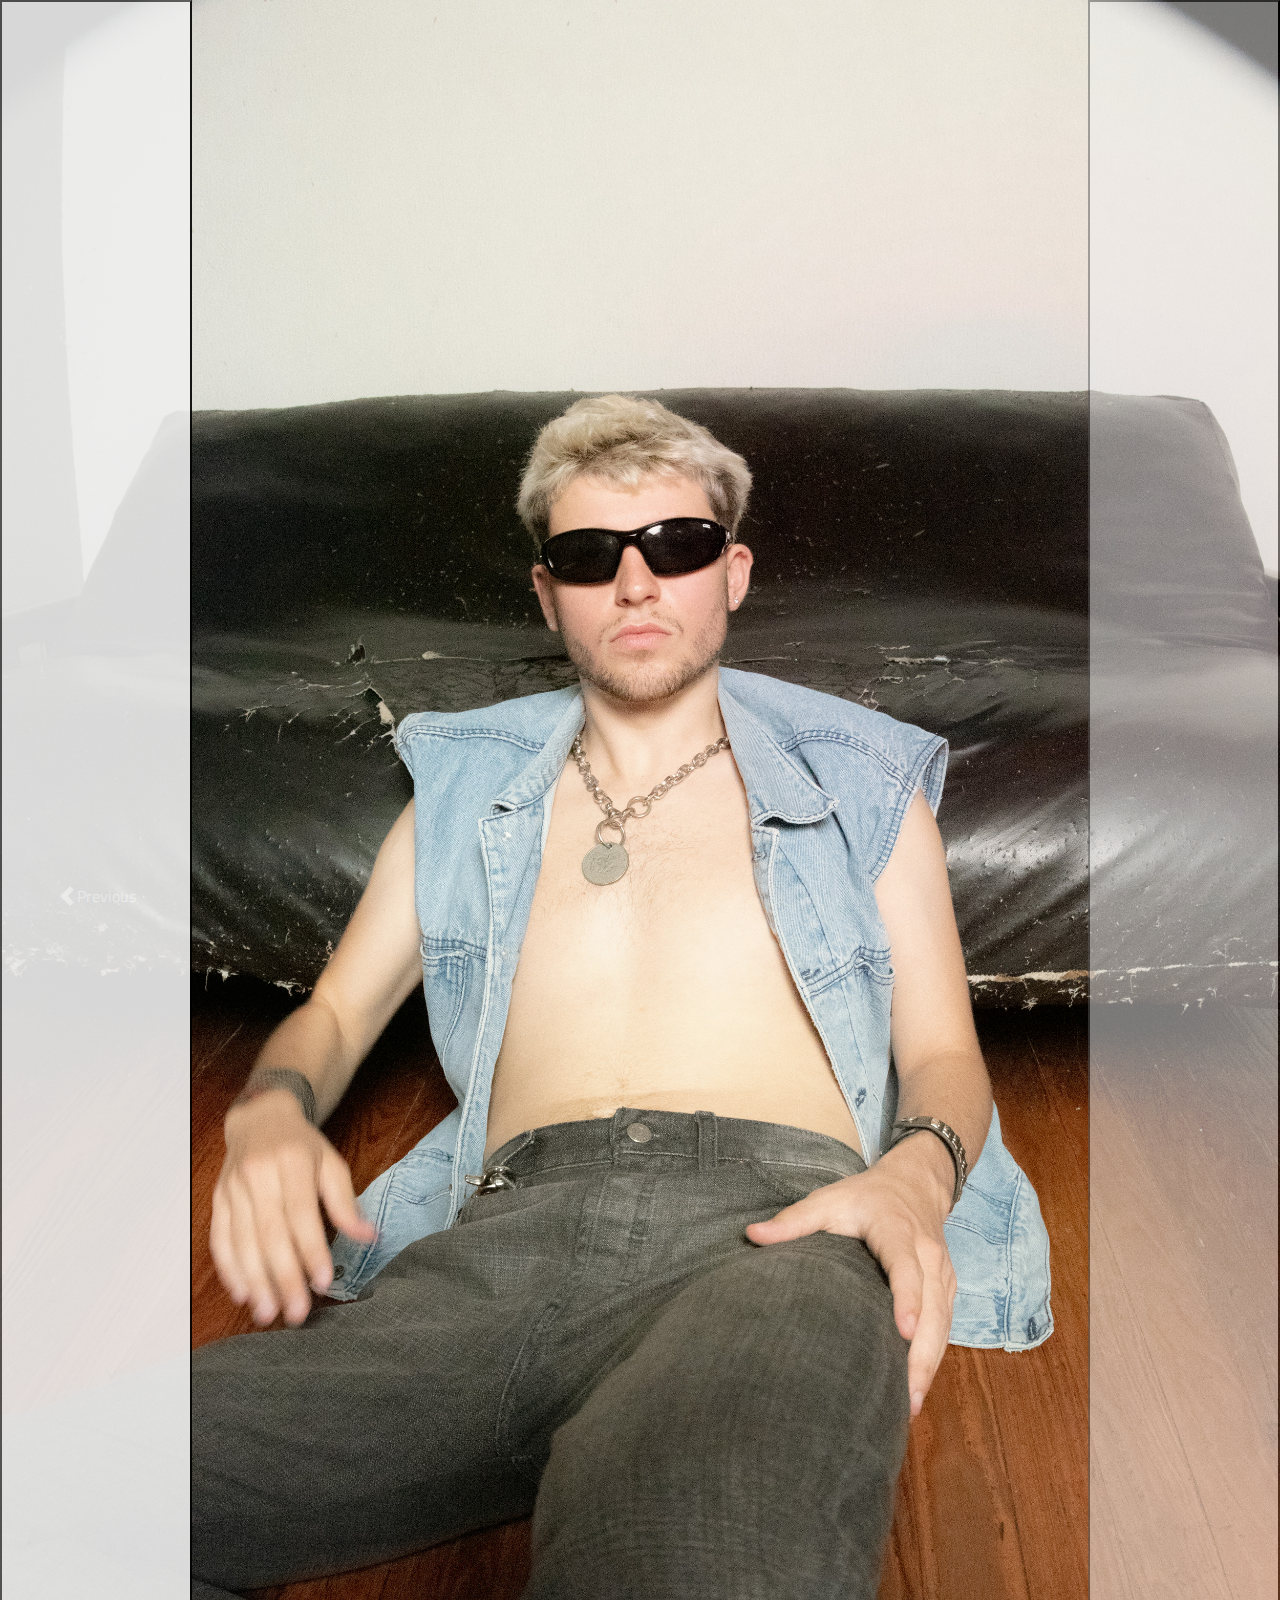
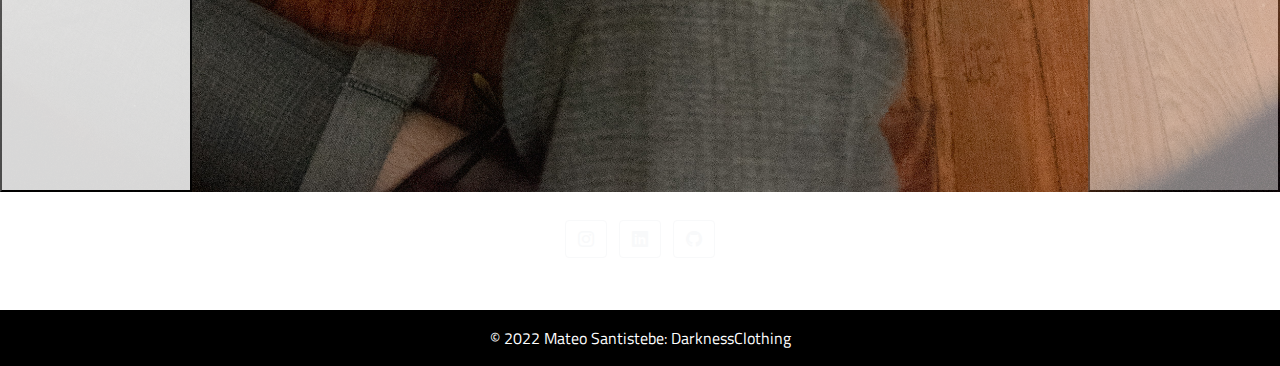
<file: index.html>
<!DOCTYPE html>
<html lang="en">

<head>
    <meta charset="UTF-8">
    <meta http-equiv="X-UA-Compatible" content="IE=edge">
    <meta name="viewport" content="width=device-width, initial-scale=1.0">
    <meta name="description"
        content="Encontrá Ropa Urbana y Accesorios. Garantía. Cuotas sin Interés. Ofertas Exclusivas">
    <meta name="keywords" content="Ropa Urbana Dark Estilo ">
    <title>Darkness</title>
    <link rel="shortcut icon" href="./img/favicon.png">
    <!-- Linkeo Fuente -->
    <link rel="preconnect" href="https://fonts.googleapis.com">
    <link rel="preconnect" href="https://fonts.gstatic.com" crossorigin>
    <link href="https://fonts.googleapis.com/css2?family=Titillium+Web:wght@600&display=swap" rel="stylesheet">
    <!--Linkeo Bootstrap-->
    <link rel="stylesheet" href="https://cdn.jsdelivr.net/npm/bootstrap@4.0.0/dist/css/bootstrap.min.css"
        integrity="sha384-Gn5384xqQ1aoWXA+058RXPxPg6fy4IWvTNh0E263XmFcJlSAwiGgFAW/dAiS6JXm" crossorigin="anonymous">
    <!--Linkeo CSS-->
    <link rel="stylesheet" href="./sass/main.css">
    <!--Linkeo de libreria aos-->
    <link href="https://unpkg.com/aos@2.3.1/dist/aos.css" rel="stylesheet">
</head>

<body>

    <div id="container">


        <header>
            <nav class="navbar navbar-expand-lg navbar-dark bg-propio">
                <div class="container-fluid">

                    <a class="navbar-brand" href="index.html"><img src="./img/Darkness2.png" alt="logo"></a>

                    <button class="navbar-toggler" type="button" data-bs-toggle="collapse"
                        data-bs-target="#navbarSupportedContent" aria-controls="navbarSupportedContent"
                        aria-expanded="false" aria-label="Toggle navigation">
                        <span class="navbar-toggler-icon"></span>
                    </button>

                    <div class="collapse navbar-collapse" id="navbarSupportedContent">
                        <ul class="navbar-nav ml-auto">

                            <li class="nav-item">
                                <a class="nav-link active" aria-current="page" href="./secciones/tienda.html">TIENDA</a>
                            </li>

                            <li class="nav-item">
                                <a class="nav-link active" aria-current="page"
                                    href="./secciones/contacto.html">CONTACTO</a>
                            </li>

                            <li class="nav-item">
                                <a class="nav-link active" aria-current="page" href="./secciones/faqs.html">FAQS</a>
                            </li>

                            <li class="nav-item">
                                <a class="nav-link active" aria-current="page" href="./secciones/talles.html">TALLES</a>
                            </li>

                        </ul>
                    </div>
                </div>
            </nav>
        </header>


        <main>


            <div id="carouselExampleFade" class="carousel slide carousel-fade" data-bs-ride="carousel">
                <div class="carousel-inner">
                    <div class="carousel-item active">
                        <img src="./img/slide1.jpg" class="d-block w-100" alt="...">
                    </div>
                    <div class="carousel-item">
                        <img src="./img/slide2.jpg" class="d-block w-100" alt="...">
                    </div>
                    <div class="carousel-item">
                        <img src="./img/slide3.jpg" class="d-block w-100" alt="...">
                    </div>
                    <div class="carousel-item">
                        <img src="./img/slide4.jpg" class="d-block w-100" alt="...">
                    </div>
                </div>
                <button class="carousel-control-prev" type="button" data-bs-target="#carouselExampleFade"
                    data-bs-slide="prev">
                    <span class="carousel-control-prev-icon" aria-hidden="true"></span>
                    <span class="visually-hidden">Previous</span>
                </button>
                <button class="carousel-control-next" type="button" data-bs-target="#carouselExampleFade"
                    data-bs-slide="next">
                    <span class="carousel-control-next-icon" aria-hidden="true"></span>
                    <span class="visually-hidden">Next</span>
                </button>
            </div>

        </main>



        <footer class="bg-black text-center text-white">

            <div class="container p-4 pb-0">
                <section class="mb-4">

                    <a class="btn btn-outline-light btn-floating m-1" href="https://www.instagram.com/mateo_santistebe/"
                        role="button"><i class="bi bi-instagram"></i></a>

                    <a class="btn btn-outline-light btn-floating m-1"
                        href="https://www.linkedin.com/in/mateo-santistebe-41bb79228/" role="button"><i
                            class="bi bi-linkedin"></i></a>

                    <a class="btn btn-outline-light btn-floating m-1" href="https://github.com/MateoSantistebe"
                        role="button"><i class="bi bi-github"></i></a>

                </section>

            </div>

            <div class="text-center p-3" style="background-color: black;">
                © 2022 Mateo Santistebe: DarknessClothing
            </div>


        </footer>


    </div>

    <!--pego el script-->
    <script src="https://unpkg.com/aos@2.3.1/dist/aos.js"></script>
    <!--inicializar el aos-->
    <script>
        AOS.init();
    </script>
    <!--Linkeo JS Bootstrap-->
    <link href="https://cdn.jsdelivr.net/npm/bootstrap@5.1.3/dist/css/bootstrap.min.css" rel="stylesheet"
        integrity="sha384-1BmE4kWBq78iYhFldvKuhfTAU6auU8tT94WrHftjDbrCEXSU1oBoqyl2QvZ6jIW3" crossorigin="anonymous">
    <script src="https://cdn.jsdelivr.net/npm/bootstrap@5.1.3/dist/js/bootstrap.bundle.min.js"
        integrity="sha384-ka7Sk0Gln4gmtz2MlQnikT1wXgYsOg+OMhuP+IlRH9sENBO0LRn5q+8nbTov4+1p" crossorigin="anonymous">
    </script>
</body>

</html>
</file>
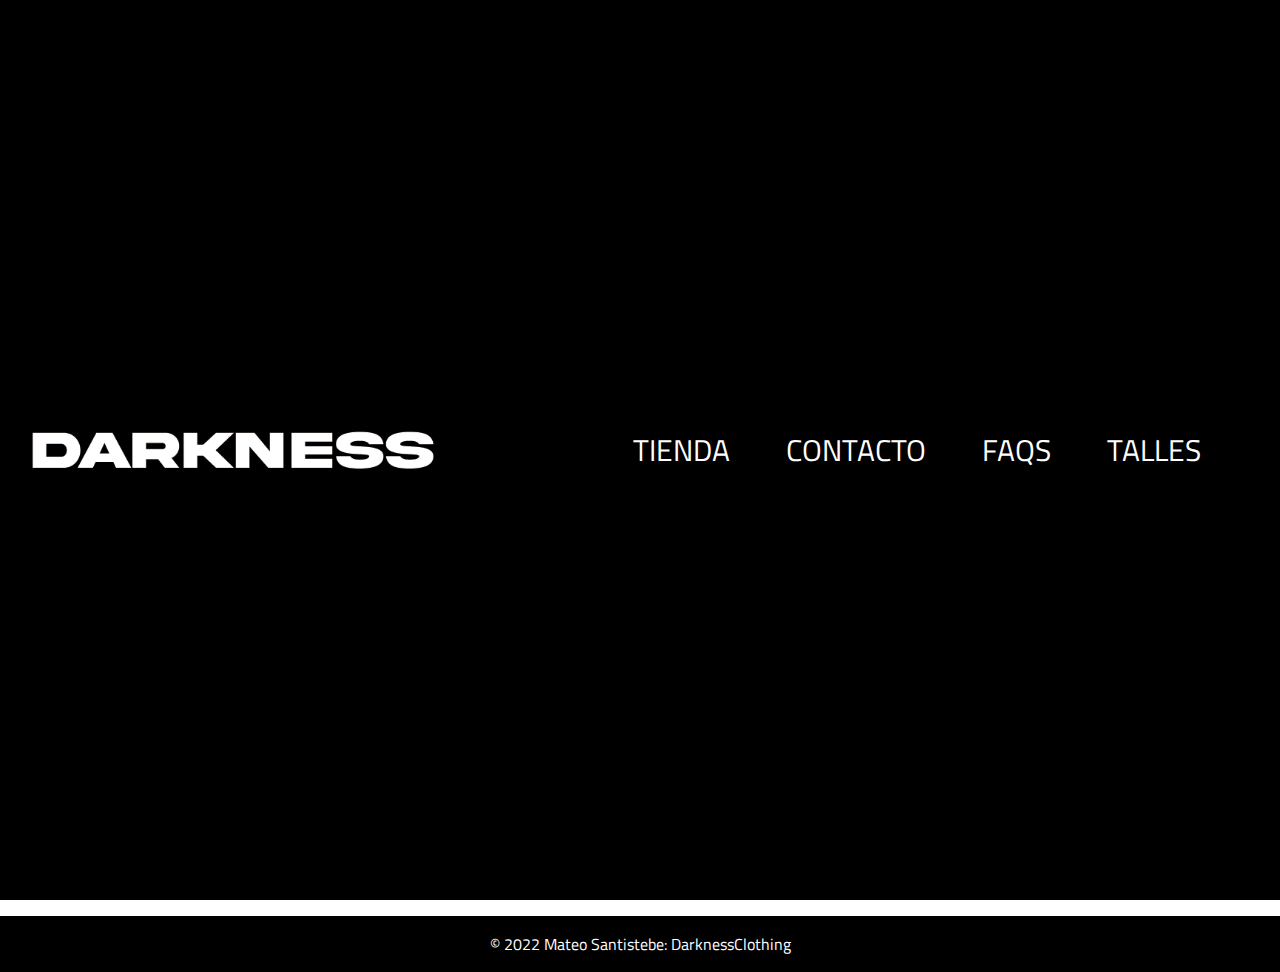
<file: secciones/contacto.html>
<!DOCTYPE html>
<html lang="en">

<head>
    <meta charset="UTF-8">
    <meta http-equiv="X-UA-Compatible" content="IE=edge">
    <meta name="viewport" content="width=device-width, initial-scale=1.0">
    <meta name="description"
        content="Encontrá Ropa Urbana y Accesorios. Garantía. Cuotas sin Interés. Ofertas Exclusivas">
    <meta name="keywords" content="Ropa Urbana Dark Estilo ">
    <title>Contacto</title>
    <link rel="shortcut icon" href="../img/favicon.png">
    <!-- Linkeo Fuente -->
    <link rel="preconnect" href="https://fonts.googleapis.com">
    <link rel="preconnect" href="https://fonts.gstatic.com" crossorigin>
    <link href="https://fonts.googleapis.com/css2?family=Titillium+Web:wght@600&display=swap" rel="stylesheet">
    <!--Linkeo Bootstrap-->
    <link rel="stylesheet" href="https://cdn.jsdelivr.net/npm/bootstrap@4.0.0/dist/css/bootstrap.min.css"
        integrity="sha384-Gn5384xqQ1aoWXA+058RXPxPg6fy4IWvTNh0E263XmFcJlSAwiGgFAW/dAiS6JXm" crossorigin="anonymous">
    <!--Linkeo CSS-->
    <link rel="stylesheet" href="../sass/main.css">
    <!--Linkeo de libreria aos-->
    <link href="https://unpkg.com/aos@2.3.1/dist/aos.css" rel="stylesheet">
</head>

<body>

    <div id="container">


        <header>
            <nav class="navbar navbar-expand-lg navbar-dark bg-propio">
                <div class="container-fluid">

                    <a class="navbar-brand" href="../index.html"><img src="../img/Darkness2.png" alt="logo"></a>

                    <button class="navbar-toggler" type="button" data-bs-toggle="collapse"
                        data-bs-target="#navbarSupportedContent" aria-controls="navbarSupportedContent"
                        aria-expanded="false" aria-label="Toggle navigation">
                        <span class="navbar-toggler-icon"></span>
                    </button>

                    <div class="collapse navbar-collapse" id="navbarSupportedContent">
                        <ul class="navbar-nav ml-auto">

                            <li class="nav-item">
                                <a class="nav-link active" aria-current="page" href="tienda.html">TIENDA</a>
                            </li>

                            <li class="nav-item">
                                <a class="nav-link active" aria-current="page" href="contacto.html">CONTACTO</a>
                            </li>

                            <li class="nav-item">
                                <a class="nav-link active" aria-current="page" href="faqs.html">FAQS</a>
                            </li>

                            <li class="nav-item">
                                <a class="nav-link active" aria-current="page" href="talles.html">TALLES</a>
                            </li>

                        </ul>
                    </div>
                </div>
            </nav>
        </header>

        <main>
            <h1 class="contacto">CONTACTO</h1>
            <form class="formularioContacto">
                <input class="casilla" type="text" name="Nombre" placeholder="Nombre">
                <input class="casilla" type="text" name="Correo" placeholder="Correo">
                <input class="casilla" type="text" name="Telefono" placeholder="Telefono">
                <textarea class="casillaTexto" name="" name="Mensaje" placeholder="Escriba squi su mensaje"></textarea>
                <input class="casillaBoton" type="submit" value="Enviar">
            </form>

        </main>


        <footer class="bg-black text-center text-white">

            <div class="container p-4 pb-0">
                <section class="mb-4">

                    <a class="btn btn-outline-light btn-floating m-1" href="https://www.instagram.com/mateo_santistebe/"
                        role="button"><i class="bi bi-instagram"></i></a>

                    <a class="btn btn-outline-light btn-floating m-1"
                        href="https://www.linkedin.com/in/mateo-santistebe-41bb79228/" role="button"><i
                            class="bi bi-linkedin"></i></a>

                    <a class="btn btn-outline-light btn-floating m-1" href="https://github.com/MateoSantistebe"
                        role="button"><i class="bi bi-github"></i></a>
                </section>
            </div>

            <div class="text-center p-3" style="background-color: black;">
                © 2022 Mateo Santistebe: DarknessClothing
            </div>

        </footer>

    </div>
    <!--pego el script-->
    <script src="https://unpkg.com/aos@2.3.1/dist/aos.js"></script>
    <!--inicializar el aos-->
    <script>
        AOS.init();
    </script>
    <!--Linkeo JS Bootstrap-->
    <link href="https://cdn.jsdelivr.net/npm/bootstrap@5.1.3/dist/css/bootstrap.min.css" rel="stylesheet"
        integrity="sha384-1BmE4kWBq78iYhFldvKuhfTAU6auU8tT94WrHftjDbrCEXSU1oBoqyl2QvZ6jIW3" crossorigin="anonymous">
    <script src="https://cdn.jsdelivr.net/npm/bootstrap@5.1.3/dist/js/bootstrap.bundle.min.js"
        integrity="sha384-ka7Sk0Gln4gmtz2MlQnikT1wXgYsOg+OMhuP+IlRH9sENBO0LRn5q+8nbTov4+1p" crossorigin="anonymous">
    </script>
</body>

</html>
</file>
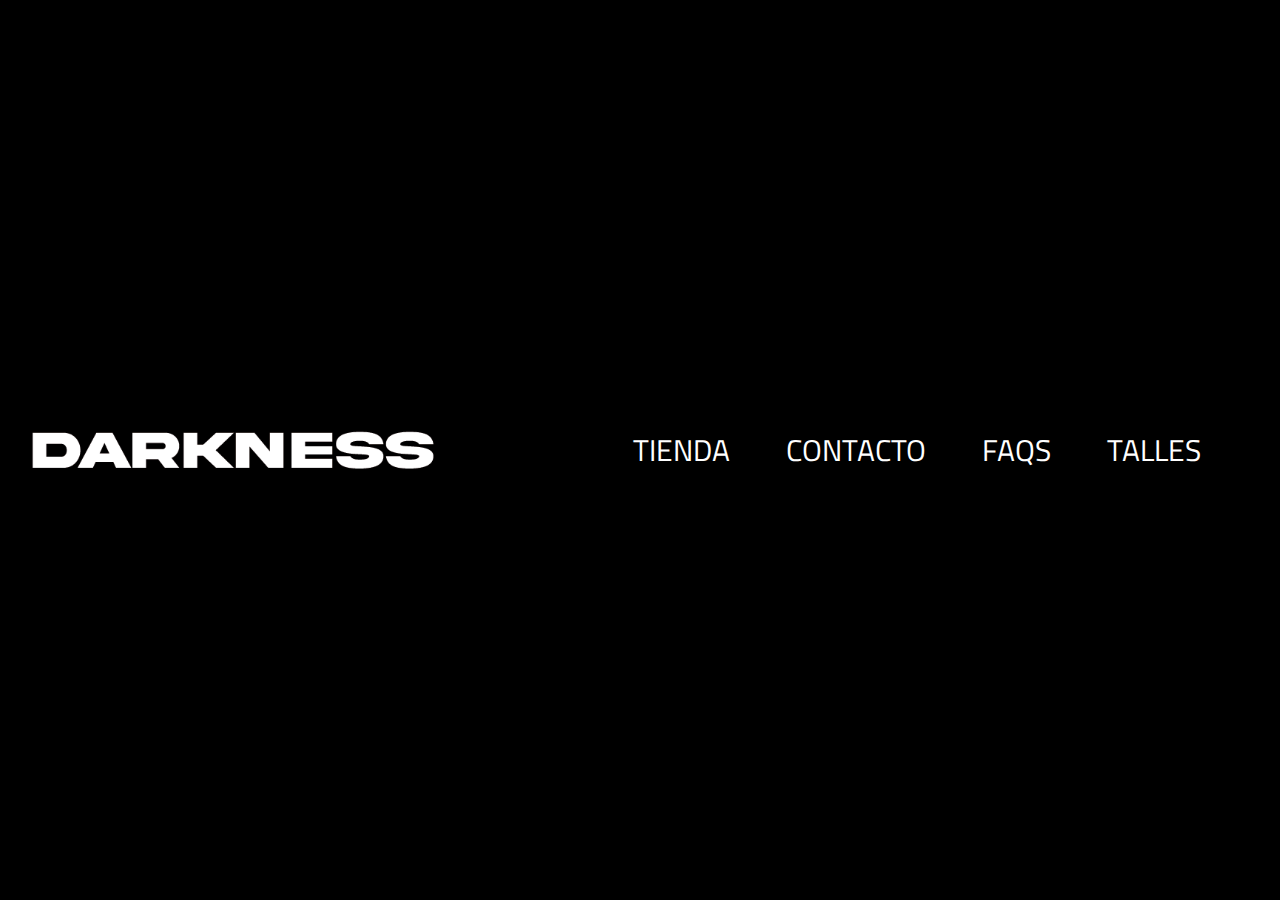
<file: secciones/faqs.html>
<!DOCTYPE html>
<html lang="en">

<head>
    <meta charset="UTF-8">
    <meta http-equiv="X-UA-Compatible" content="IE=edge">
    <meta name="viewport" content="width=device-width, initial-scale=1.0">
    <meta name="description"
        content="Encontrá Ropa Urbana y Accesorios. Garantía. Cuotas sin Interés. Ofertas Exclusivas">
    <meta name="keywords" content="Ropa Urbana Dark Estilo ">
    <title>FAQs</title>
    <link rel="shortcut icon" href="../img/favicon.png">
    <!-- Linkeo Fuente -->
    <link rel="preconnect" href="https://fonts.googleapis.com">
    <link rel="preconnect" href="https://fonts.gstatic.com" crossorigin>
    <link href="https://fonts.googleapis.com/css2?family=Titillium+Web:wght@600&display=swap" rel="stylesheet">
    <!--Linkeo Bootstrap-->
    <link rel="stylesheet" href="https://cdn.jsdelivr.net/npm/bootstrap@4.0.0/dist/css/bootstrap.min.css"
        integrity="sha384-Gn5384xqQ1aoWXA+058RXPxPg6fy4IWvTNh0E263XmFcJlSAwiGgFAW/dAiS6JXm" crossorigin="anonymous">
    <!--Linkeo CSS-->
    <link rel="stylesheet" href="../sass/main.css">
    <!--Linkeo de libreria aos-->
    <link href="https://unpkg.com/aos@2.3.1/dist/aos.css" rel="stylesheet">
</head>

<body>

    <div id="container">


        <header>
            <nav class="navbar navbar-expand-lg navbar-dark bg-propio">
                <div class="container-fluid">

                    <a class="navbar-brand" href="../index.html"><img src="../img/Darkness2.png" alt="logo"></a>

                    <button class="navbar-toggler" type="button" data-bs-toggle="collapse"
                        data-bs-target="#navbarSupportedContent" aria-controls="navbarSupportedContent"
                        aria-expanded="false" aria-label="Toggle navigation">
                        <span class="navbar-toggler-icon"></span>
                    </button>

                    <div class="collapse navbar-collapse" id="navbarSupportedContent">
                        <ul class="navbar-nav ml-auto">

                            <li class="nav-item">
                                <a class="nav-link active" aria-current="page" href="tienda.html">TIENDA</a>
                            </li>

                            <li class="nav-item">
                                <a class="nav-link active" aria-current="page" href="contacto.html">CONTACTO</a>
                            </li>

                            <li class="nav-item">
                                <a class="nav-link active" aria-current="page" href="faqs.html">FAQS</a>
                            </li>

                            <li class="nav-item">
                                <a class="nav-link active" aria-current="page" href="talles.html">TALLES</a>
                            </li>

                        </ul>
                    </div>
                </div>
            </nav>
        </header>

        <main>

            <h1 class="faqs">COMO CÓMPRAR/FAQS</h1>


            <div class="accordion" id="accordionExample">

                <div class="accordion-item">
                    <h2 class="accordion-header" id="headingOne">
                        <button class="accordion-button collapsed" type="button" data-bs-toggle="collapse"
                            data-bs-target="#collapseOne" aria-expanded="true" aria-controls="collapseOne">
                            Pasos de tu compra:
                        </button>
                    </h2>
                    <div id="collapseOne" class="accordion-collapse collapse" aria-labelledby="headingOne"
                        data-bs-parent="#accordionExample">
                        <div class="accordion-body">
                            <p>1.Elige el producto que deseas comprar. Haz clic en el botón de “Agregar al carrito”.
                                Puedes
                                seguir agregando otros productos al carrito o sino haz clic en “Iniciar Compra”.</p>
                            <p>2.Completa tus datos de contacto y haz clic en “Continuar”. Si tienes un código de
                                descuento no olvides
                                ingresarlo y verificar que haya realizado el descuento. </p>
                            <p>3.Selecciona el método de envío que
                                desees y haz clic en “Continuar”. Elige el medio de pago. Luego haz clic en “Continuar”.
                            </p>
                            <p>4.Finalmente en la página de Confirmación de compra puedes revisar toda la información de
                                la
                                compra. Luego haz clic en “Continuar”. Ahí serás redirigido a otra pantalla para que
                                completes los datos sobre la forma de pago elegida. Después de confirmar la compra
                                recibirás
                                un correo de nuestra parte, el mismo, no será un comprobante de pago, ni tampoco una
                                reserva
                                de tu pedido.</p>

                        </div>
                    </div>
                </div>

                <div class="accordion-item">
                    <h2 class="accordion-header" id="headingTwo">
                        <button class="accordion-button collapsed" type="button" data-bs-toggle="collapse"
                            data-bs-target="#collapseTwo" aria-expanded="false" aria-controls="collapseTwo">
                            NO TE OLVIDES DE CONFIRMAR TU PAGO
                        </button>
                    </h2>
                    <div id="collapseTwo" class="accordion-collapse collapse" aria-labelledby="headingTwo"
                        data-bs-parent="#accordionExample">
                        <div class="accordion-body">
                            Las prendas quedan confirmadas y se reserva el stock para los pedidos con “Pago confirmado”,
                            si el pago no se realiza no podemos realizar reservas. Una vez acreditado el pago, haremos
                            el envío de los productos que hayas comprado y te aseguras el stock correspondiente.
                        </div>
                    </div>
                </div>

                <div class="accordion-item">
                    <h2 class="accordion-header" id="headingThree">
                        <button class="accordion-button collapsed" type="button" data-bs-toggle="collapse"
                            data-bs-target="#collapseThree" aria-expanded="false" aria-controls="collapseThree">
                            ¿Que pasa si viene el correo y no estoy para recibirlo?
                        </button>
                    </h2>
                    <div id="collapseThree" class="accordion-collapse collapse" aria-labelledby="headingThree"
                        data-bs-parent="#accordionExample">
                        <div class="accordion-body">
                            El pedido lo puede recibir cualquier persona mayor de 18 años que se encuentre en tu
                            domicilio. Podes hacer el seguimiento desde tu la web del correo argentino para poder ver
                            donde se encuentra el pedido, y asi evitar perder la visita del correo. En caso de que no
                            encuentren a alguien en el domicilio que lo pueda recibir queda en sucursal por 5 dias
                            habiles para que lo retiren. Luego de ese plazo el paquete vuelve a nuestras oficinas.
                        </div>
                    </div>
                </div>

                <div class="accordion-item">
                    <h2 class="accordion-header" id="headingFour">
                        <button class="accordion-button collapsed" type="button" data-bs-toggle="collapse"
                            data-bs-target="#collapseFour" aria-expanded="false" aria-controls="collapseFour">
                            ¿Como se que dia me va a estar llegando?
                        </button>
                    </h2>
                    <div id="collapseFour" class="accordion-collapse collapse" aria-labelledby="headingFour"
                        data-bs-parent="#accordionExample">
                        <div class="accordion-body">
                            Apenas enviamos el paquete, llega por email el codigo de seguimiento. Solo se despachan
                            pedidos en días hábiles por políticas del Correo Argentino. No te olvides de revisar en
                            correo no deseado de tu casilla de mail. Cualquier otra duda puntual no dudes en
                            consultarnos a darknessclothing@hotmail.com
                        </div>
                    </div>
                </div>

                <div class="accordion-item">
                    <h2 class="accordion-header" id="headingFive">
                        <button class="accordion-button collapsed" type="button" data-bs-toggle="collapse"
                            data-bs-target="#collapseFive" aria-expanded="false" aria-controls="collapseFive">
                            POLÍTICA DE CAMBIO
                        </button>
                    </h2>
                    <div id="collapseFive" class="accordion-collapse collapse" aria-labelledby="headingFive"
                        data-bs-parent="#accordionExample">
                        <div class="accordion-body">
                            Para realizar algun cambio tenes 15 dias luego de haber recibido tu pedido.
                            El cambio puede ser por otro talle o cualquier otro modelo disponible en la tienda online.
                            La prenda que se devuelva tiene que estar sin usar y en perfectas condiciones con el tag
                            incluido.

                            Vamos a necesitar que nos envies a nuestra oficina el paquete con el producto a cambiar,
                            luego una vez recibido enviaremos el producto de cambio.
                            Ambos costos de envio corren por cuenta del comprador.

                            Envianos un email a darknessclothing@hotmail.com detallando tu numero de orden y lo que
                            necesitas cambiar.

                            Ahi mismo te vamos a estar pasando los datos para realizar el envio. Por favor no nos envies
                            el paquete sin haberlo confirmado antes!
                        </div>
                    </div>
                </div>

            </div>

        </main>


        <footer class="bg-black text-center text-white">

            <div class="container p-4 pb-0">
                <section class="mb-4">

                    <a class="btn btn-outline-light btn-floating m-1" href="https://www.instagram.com/mateo_santistebe/"
                        role="button"><i class="bi bi-instagram"></i></a>

                    <a class="btn btn-outline-light btn-floating m-1"
                        href="https://www.linkedin.com/in/mateo-santistebe-41bb79228/" role="button"><i
                            class="bi bi-linkedin"></i></a>

                    <a class="btn btn-outline-light btn-floating m-1" href="https://github.com/MateoSantistebe"
                        role="button"><i class="bi bi-github"></i></a>
                </section>
            </div>

            <div class="text-center p-3" style="background-color: black;">
                © 2022 Mateo Santistebe: DarknessClothing
            </div>

        </footer>

    </div>
    <!--pego el script-->
    <script src="https://unpkg.com/aos@2.3.1/dist/aos.js"></script>
    <!--inicializar el aos-->
    <script>
        AOS.init();
    </script>
    <!--Linkeo JS Bootstrap-->
    <link href="https://cdn.jsdelivr.net/npm/bootstrap@5.1.3/dist/css/bootstrap.min.css" rel="stylesheet"
        integrity="sha384-1BmE4kWBq78iYhFldvKuhfTAU6auU8tT94WrHftjDbrCEXSU1oBoqyl2QvZ6jIW3" crossorigin="anonymous">
    <script src="https://cdn.jsdelivr.net/npm/bootstrap@5.1.3/dist/js/bootstrap.bundle.min.js"
        integrity="sha384-ka7Sk0Gln4gmtz2MlQnikT1wXgYsOg+OMhuP+IlRH9sENBO0LRn5q+8nbTov4+1p" crossorigin="anonymous">
    </script>
</body>

</html>
</file>
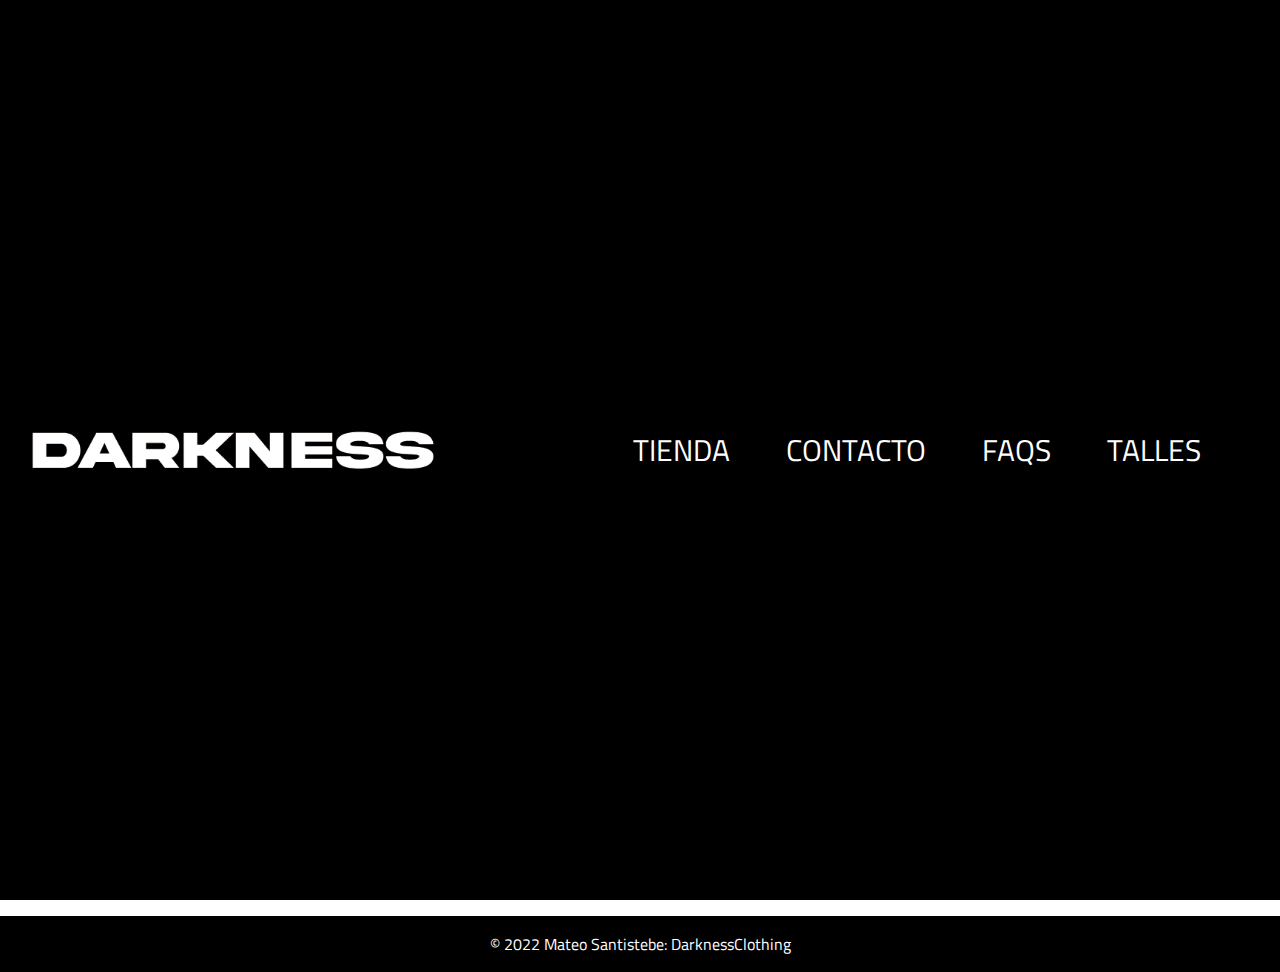
<file: secciones/talles.html>
<!DOCTYPE html>
<html lang="en">

<head>
    <meta charset="UTF-8">
    <meta http-equiv="X-UA-Compatible" content="IE=edge">
    <meta name="viewport" content="width=device-width, initial-scale=1.0">
    <meta name="description"
        content="Encontrá Ropa Urbana y Accesorios. Garantía. Cuotas sin Interés. Ofertas Exclusivas">
    <meta name="keywords" content="Ropa Urbana Dark Estilo ">
    <title>Talles</title>
    <link rel="shortcut icon" href="../img/favicon.png">
    <!-- Linkeo Fuente -->
    <link rel="preconnect" href="https://fonts.googleapis.com">
    <link rel="preconnect" href="https://fonts.gstatic.com" crossorigin>
    <link href="https://fonts.googleapis.com/css2?family=Titillium+Web:wght@600&display=swap" rel="stylesheet">
    <!--Linkeo Bootstrap-->
    <link rel="stylesheet" href="https://cdn.jsdelivr.net/npm/bootstrap@4.0.0/dist/css/bootstrap.min.css"
        integrity="sha384-Gn5384xqQ1aoWXA+058RXPxPg6fy4IWvTNh0E263XmFcJlSAwiGgFAW/dAiS6JXm" crossorigin="anonymous">
    <!--Linkeo CSS-->
    <link rel="stylesheet" href="../sass/main.css">
    <!--Linkeo de libreria aos-->
    <link href="https://unpkg.com/aos@2.3.1/dist/aos.css" rel="stylesheet">
</head>

<body>

    <div id="container">


        <header>
            <nav class="navbar navbar-expand-lg navbar-dark bg-propio">
                <div class="container-fluid">

                    <a class="navbar-brand" href="../index.html"><img src="../img/Darkness2.png" alt="logo"></a>

                    <button class="navbar-toggler" type="button" data-bs-toggle="collapse"
                        data-bs-target="#navbarSupportedContent" aria-controls="navbarSupportedContent"
                        aria-expanded="false" aria-label="Toggle navigation">
                        <span class="navbar-toggler-icon"></span>
                    </button>

                    <div class="collapse navbar-collapse" id="navbarSupportedContent">
                        <ul class="navbar-nav ml-auto">

                            <li class="nav-item">
                                <a class="nav-link active" aria-current="page" href="tienda.html">TIENDA</a>
                            </li>

                            <li class="nav-item">
                                <a class="nav-link active" aria-current="page" href="contacto.html">CONTACTO</a>
                            </li>

                            <li class="nav-item">
                                <a class="nav-link active" aria-current="page" href="faqs.html">FAQS</a>
                            </li>

                            <li class="nav-item">
                                <a class="nav-link active" aria-current="page" href="talles.html">TALLES</a>
                            </li>

                        </ul>
                    </div>
                </div>
            </nav>
        </header>

        <main>
            <p class="medidas">
                EL ANCHO SE MIDE DE SISA A SISA, Y EL ALTO SE MIDE DESDE EL COMIENZO DEL HOMBRO HASTA LA CINTURA.
                LAS MEDIDAS PUEDEN VARIAR ENTRE 1 A 3 CM.
            </p>

            <table class="tablaTalles">
                <tr>
                    <th>Talles</th>
                    <th>Ancho</th>
                    <th>Alto</th>
                </tr>
                <tr>
                    <td>T1</td>
                    <td>56CM</td>
                    <td>64CM</td>
                </tr>
                <tr>
                    <td>T2</td>
                    <td>60CM</td>
                    <td>66CM</td>
                </tr>
                <tr>
                    <td>T3</td>
                    <td>63CM</td>
                    <td>70CM</td>
                </tr>
                <tr>
                    <td>T4</td>
                    <td>66CM</td>
                    <td>74CM</td>
                </tr>
            </table>

        </main>


        <footer class="bg-black text-center text-white">

            <div class="container p-4 pb-0">
                <section class="mb-4">

                    <a class="btn btn-outline-light btn-floating m-1" href="https://www.instagram.com/mateo_santistebe/"
                        role="button"><i class="bi bi-instagram"></i></a>

                    <a class="btn btn-outline-light btn-floating m-1"
                        href="https://www.linkedin.com/in/mateo-santistebe-41bb79228/" role="button"><i
                            class="bi bi-linkedin"></i></a>

                    <a class="btn btn-outline-light btn-floating m-1" href="https://github.com/MateoSantistebe"
                        role="button"><i class="bi bi-github"></i></a>
                </section>
            </div>

            <div class="text-center p-3" style="background-color: black;">
                © 2022 Mateo Santistebe: DarknessClothing
            </div>

        </footer>

    </div>
    <!--pego el script-->
    <script src="https://unpkg.com/aos@2.3.1/dist/aos.js"></script>
    <!--inicializar el aos-->
    <script>
        AOS.init();
    </script>
    <!--Linkeo JS Bootstrap-->
    <link href="https://cdn.jsdelivr.net/npm/bootstrap@5.1.3/dist/css/bootstrap.min.css" rel="stylesheet"
        integrity="sha384-1BmE4kWBq78iYhFldvKuhfTAU6auU8tT94WrHftjDbrCEXSU1oBoqyl2QvZ6jIW3" crossorigin="anonymous">
    <script src="https://cdn.jsdelivr.net/npm/bootstrap@5.1.3/dist/js/bootstrap.bundle.min.js"
        integrity="sha384-ka7Sk0Gln4gmtz2MlQnikT1wXgYsOg+OMhuP+IlRH9sENBO0LRn5q+8nbTov4+1p" crossorigin="anonymous">
    </script>
</body>

</html>
</file>
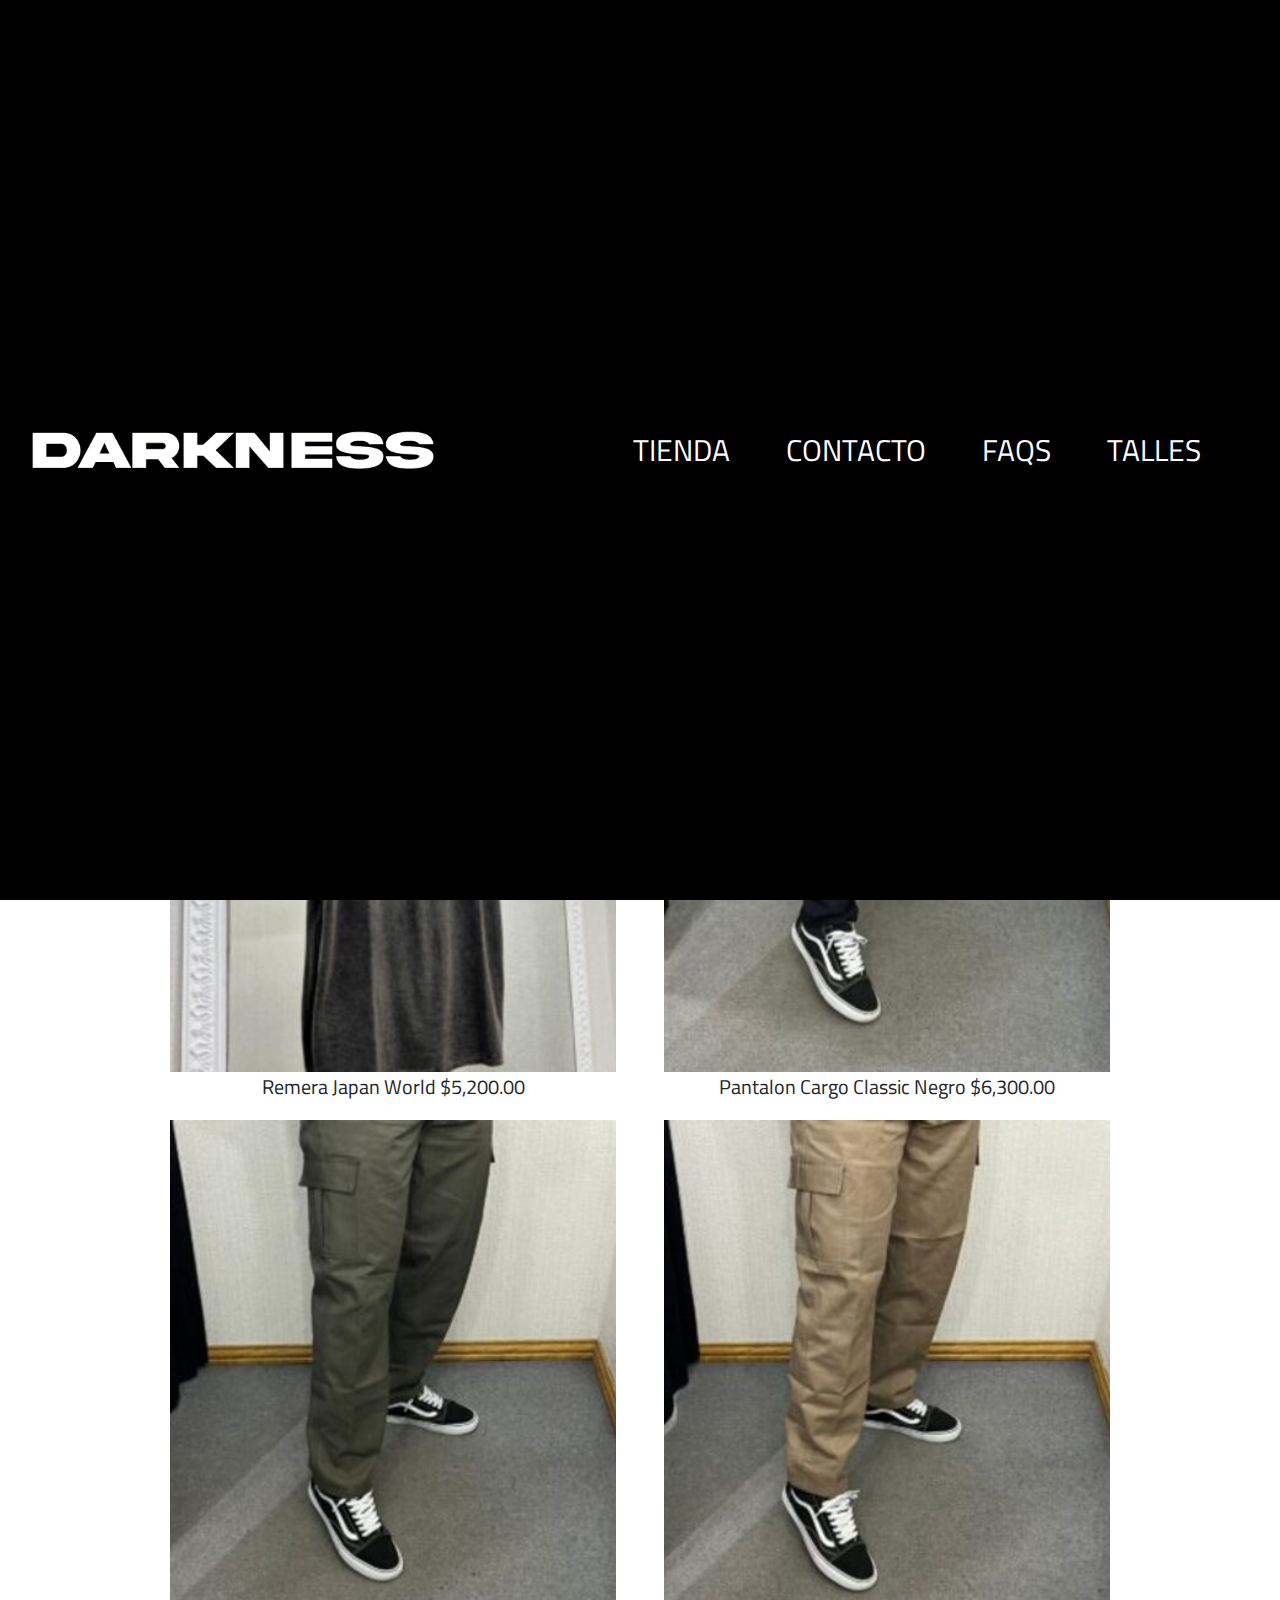
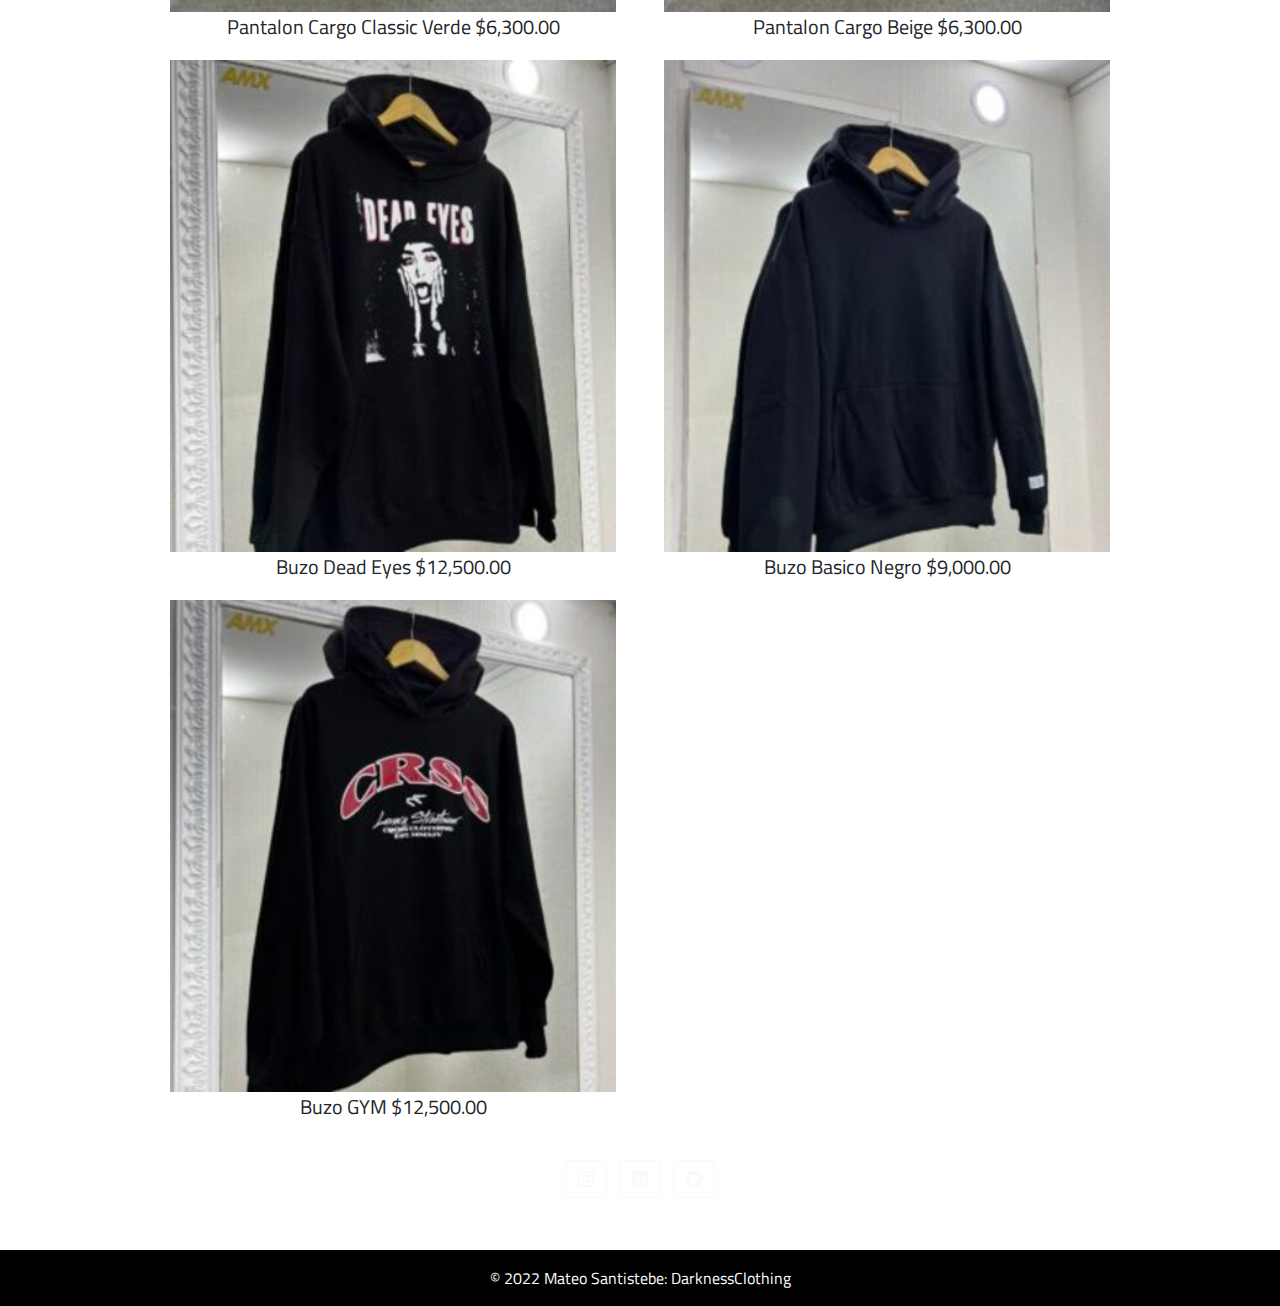
<file: secciones/tienda.html>
<!DOCTYPE html>
<html lang="en">

<head>
    <meta charset="UTF-8">
    <meta http-equiv="X-UA-Compatible" content="IE=edge">
    <meta name="viewport" content="width=device-width, initial-scale=1.0">
    <meta name="description"
        content="Encontrá Ropa Urbana y Accesorios. Garantía. Cuotas sin Interés. Ofertas Exclusivas">
    <meta name="keywords" content="Ropa Urbana Dark Estilo ">
    <title>Tienda</title>
    <link rel="shortcut icon" href="../img/favicon.png">
    <!-- Linkeo Fuente -->
    <link rel="preconnect" href="https://fonts.googleapis.com">
    <link rel="preconnect" href="https://fonts.gstatic.com" crossorigin>
    <link href="https://fonts.googleapis.com/css2?family=Titillium+Web:wght@600&display=swap" rel="stylesheet">
    <!--Linkeo Bootstrap-->
    <link rel="stylesheet" href="https://cdn.jsdelivr.net/npm/bootstrap@4.0.0/dist/css/bootstrap.min.css"
        integrity="sha384-Gn5384xqQ1aoWXA+058RXPxPg6fy4IWvTNh0E263XmFcJlSAwiGgFAW/dAiS6JXm" crossorigin="anonymous">
    <!--Linkeo CSS-->
    <link rel="stylesheet" href="../sass/main.css">
    <!--Linkeo de libreria aos-->
    <link href="https://unpkg.com/aos@2.3.1/dist/aos.css" rel="stylesheet">
</head>

<body>

    <div id="container">


        <header>
            <nav class="navbar navbar-expand-lg navbar-dark bg-propio">
                <div class="container-fluid">

                    <a class="navbar-brand" href="../index.html"><img src="../img/Darkness2.png" alt="logo"></a>

                    <button class="navbar-toggler" type="button" data-bs-toggle="collapse"
                        data-bs-target="#navbarSupportedContent" aria-controls="navbarSupportedContent"
                        aria-expanded="false" aria-label="Toggle navigation">
                        <span class="navbar-toggler-icon"></span>
                    </button>

                    <div class="collapse navbar-collapse" id="navbarSupportedContent">
                        <ul class="navbar-nav ml-auto">

                            <li class="nav-item">
                                <a class="nav-link active" aria-current="page" href="tienda.html">TIENDA</a>
                            </li>

                            <li class="nav-item">
                                <a class="nav-link active" aria-current="page" href="contacto.html">CONTACTO</a>
                            </li>

                            <li class="nav-item">
                                <a class="nav-link active" aria-current="page" href="faqs.html">FAQS</a>
                            </li>

                            <li class="nav-item">
                                <a class="nav-link active" aria-current="page" href="talles.html">TALLES</a>
                            </li>

                        </ul>
                    </div>
                </div>
            </nav>
        </header>

        <main>
            <section class="galeria">

                <div class="contenedor-img">

                    <div class="img"><img src="../img/remera1.jpg" alt="">
                        <p class="precioRopa">Remera World Tour $5,200.00</p>
                    </div>

                    <div class="img"><img src="../img/remera2.jpg" alt="">
                        <p class="precioRopa">Remera Batik $5,200.00</p>
                    </div>

                    <div class="img"><img src="../img/remera3.jpg" alt="">
                        <p class="precioRopa">Remera Japan World $5,200.00</p>
                    </div>

                    <div class="img"><img src="../img/pantalon1.jpg" alt="">
                        <p class="precioRopa">Pantalon Cargo Classic Negro $6,300.00</p>
                    </div>

                    <div class="img"><img src="../img/pantalon2.jpg" alt="">
                        <p class="precioRopa">Pantalon Cargo Classic Verde $6,300.00</p>
                    </div>

                    <div class="img"><img src="../img/pantalon3.jpg" alt="">
                        <p class="precioRopa">Pantalon Cargo Beige $6,300.00</p>
                    </div>

                    <div class="img"><img src="../img/buzo1.jpg" alt="">
                        <p class="precioRopa">Buzo Dead Eyes $12,500.00</p>
                    </div>

                    <div class="img"><img src="../img/buzo2.jpg" alt="">
                        <p class="precioRopa">Buzo Basico Negro $9,000.00</p>
                    </div>

                    <div class="img"><img src="../img/buzo3.jpg" alt="">
                        <p class="precioRopa">Buzo GYM $12,500.00</p>
                    </div>

                </div>
            </section>

        </main>


        <footer class="bg-black text-center text-white">

            <div class="container p-4 pb-0">
                <section class="mb-4">

                    <a class="btn btn-outline-light btn-floating m-1" href="https://www.instagram.com/mateo_santistebe/"
                        role="button"><i class="bi bi-instagram"></i></a>

                    <a class="btn btn-outline-light btn-floating m-1"
                        href="https://www.linkedin.com/in/mateo-santistebe-41bb79228/" role="button"><i
                            class="bi bi-linkedin"></i></a>

                    <a class="btn btn-outline-light btn-floating m-1" href="https://github.com/MateoSantistebe"
                        role="button"><i class="bi bi-github"></i></a>

                </section>
            </div>

            <div class="text-center p-3" style="background-color: black;">
                © 2022 Mateo Santistebe: DarknessClothing
            </div>

        </footer>


    </div>
    <!--pego el script-->
    <script src="https://unpkg.com/aos@2.3.1/dist/aos.js"></script>
    <!--inicializar el aos-->
    <script>
        AOS.init();
    </script>
    <!--Linkeo JS Bootstrap-->
    <link href="https://cdn.jsdelivr.net/npm/bootstrap@5.1.3/dist/css/bootstrap.min.css" rel="stylesheet"
        integrity="sha384-1BmE4kWBq78iYhFldvKuhfTAU6auU8tT94WrHftjDbrCEXSU1oBoqyl2QvZ6jIW3" crossorigin="anonymous">
    <script src="https://cdn.jsdelivr.net/npm/bootstrap@5.1.3/dist/js/bootstrap.bundle.min.js"
        integrity="sha384-ka7Sk0Gln4gmtz2MlQnikT1wXgYsOg+OMhuP+IlRH9sENBO0LRn5q+8nbTov4+1p" crossorigin="anonymous">
    </script>
</body>

</html>
</file>
<file: sass/main.css>
@import url("https://cdn.jsdelivr.net/npm/bootstrap-icons@1.8.3/font/bootstrap-icons.css");
* {
  padding: 0%;
  margin: 0%;
}

.html {
  scroll-behavior: smooth;
}

/*body*/
body {
  font-family: "Titillium Web", sans-serif !important;
}

/*header*/
.bg-propio {
  background-color: black;
  position: fixed;
  top: 0;
  width: 100%;
}

.navbar-toggler {
  color: white !important;
  background-color: #363636 !important;
}

.nav-item a {
  color: white !important;
  font-size: 30px;
  margin-right: 40px;
}

.nav-item a:hover {
  color: red !important;
}

.navbar-brand img {
  width: auto;
  height: 40px;
}

/* Index */
.tituloIndex {
  font-size: 60px;
  margin-left: 250px;
  color: black;
}

.contenidoIndex {
  font-size: 30px;
  width: 900px;
  color: black;
}

.videoIndex {
  width: 100%;
  height: 100%;
}

/*tienda*/
.galeria {
  display: -webkit-box;
  display: -ms-flexbox;
  display: flex;
  -webkit-box-orient: vertical;
  -webkit-box-direction: normal;
      -ms-flex-direction: column;
          flex-direction: column;
  -webkit-box-pack: center;
      -ms-flex-pack: center;
          justify-content: center;
  -webkit-box-align: center;
      -ms-flex-align: center;
          align-items: center;
}

.contenedor-img {
  display: -ms-grid;
  display: grid;
  -ms-grid-columns: 1fr 1fr 1fr;
      grid-template-columns: 1fr 1fr 1fr;
  grid-gap: 5rem;
  margin-top: 40px;
  margin-bottom: 40px;
}

.contenedor-img img {
  width: 100%;
  height: 100%;
  -o-object-fit: cover;
     object-fit: cover;
  /*transition: transform 500ms ease-in-out;*/
}

/*.contenedor-img img:hover {
transform: scale(1.1);
}
*/
.precioRopa {
  text-align: center;
  font-size: 20px;
}

/*talles*/
.medidas {
  margin: auto;
  margin-top: 30px;
  font-size: 30px;
  text-align: center;
  -webkit-box-pack: left;
      -ms-flex-pack: left;
          justify-content: left;
  color: black;
}

.tablaTalles {
  width: 450px;
  border: 1px solid black;
  border-collapse: collapse;
  margin: auto;
  margin-top: 20px;
  margin-bottom: 131px;
}

th,
td {
  padding: 30px;
  font-size: 30px;
  text-align: center;
  color: black;
}

th {
  background-color: black;
  color: white;
}

th:hover {
  color: red;
}

/*FAQs*/
.faqs {
  margin: 0 auto;
  margin-top: 30px;
  text-align: center;
  -webkit-box-pack: center;
      -ms-flex-pack: center;
          justify-content: center;
}

.accordion {
  margin: auto;
  margin-top: 150px;
  margin-bottom: 254px;
}

.accordion-button {
  background-color: black !important;
  color: white !important;
  font-size: 25px !important;
}

.accordion-button:hover {
  color: red !important;
}

.accordion-body {
  font-size: 20px;
}

/*CONTACTO*/
.formularioContacto {
  width: 450px;
  margin: auto;
  background-color: black;
  padding: 10px 20px;
  -webkit-box-sizing: border-box;
          box-sizing: border-box;
  margin-top: 150px;
  border-radius: 7px;
  margin-bottom: 164px;
}

.contacto {
  margin: 0 auto;
  margin-top: 30px;
  text-align: center;
  -webkit-box-pack: center;
      -ms-flex-pack: center;
          justify-content: center;
}

.casilla, .casillaTexto {
  width: 100%;
  margin-top: 20px;
  padding: 7px;
  -webkit-box-sizing: border-box;
          box-sizing: border-box;
  font-size: 17px;
  border: none;
}

.casillaTexto {
  min-height: 100px;
  max-height: 200px;
  max-width: 100;
}

.casillaBoton {
  background-color: black;
  color: white;
  padding: 20px;
  margin-left: 145px;
  font-size: 25px;
}

.casillaBoton:hover {
  color: red;
}

/*media queries*/
@media screen and (max-width: 1920px) {
  #container {
    width: 1920;
    height: auto;
  }
  /*header*/
  .navbar {
    width: 100%;
    height: 150px;
  }
}

@media screen and (max-width: 1280px) {
  #container {
    width: 1280;
    height: auto;
  }
  /*header*/
  .navbar {
    width: 100%;
    height: 100%;
  }
  /*tienda*/
  .contenedor-img {
    display: -ms-grid;
    display: grid;
    -ms-grid-columns: 1fr 1fr;
        grid-template-columns: 1fr 1fr;
    grid-gap: 3rem;
    margin-top: 40px;
    margin-bottom: 40px;
  }
}

@media screen and (max-width: 800px) {
  #container {
    width: 800;
    height: auto;
  }
  /*header*/
  .navbar {
    width: 100%;
    height: 100%;
  }
  /*tienda*/
  .contenedor-img {
    display: -ms-grid;
    display: grid;
    -ms-grid-columns: 1fr;
        grid-template-columns: 1fr;
    margin-top: 40px;
    margin-bottom: 40px;
  }
  /*talles*/
  .medidas {
    margin: auto;
    margin-top: 30px;
    font-size: 25px;
    text-align: center;
    -webkit-box-pack: left;
        -ms-flex-pack: left;
            justify-content: left;
    color: black;
  }
  .tablaTalles {
    width: 350px;
    border: 1px solid black;
    border-collapse: collapse;
    margin: auto;
    margin-top: 20px;
    margin-bottom: 131px;
  }
  th,
  td {
    padding: 25px;
    font-size: 25px;
    text-align: center;
    color: black;
  }
  th {
    background-color: black;
    color: white;
  }
  th:hover {
    color: red;
  }
}

@media screen and (max-width: 480px) {
  #container {
    width: 480;
    height: auto;
  }
  /*header*/
  .navbar {
    width: 100%;
    height: 100%;
  }
  /* index */
  .navbar-brand img {
    width: auto;
    height: 20px;
  }
  /*tienda*/
  .contenedor-img {
    display: -ms-grid;
    display: grid;
    -ms-grid-columns: 1fr;
        grid-template-columns: 1fr;
    margin-top: 40px;
    margin-bottom: 40px;
  }
  /*talles*/
  .medidas {
    margin: auto;
    margin-top: 30px;
    font-size: 20px;
    text-align: center;
    -webkit-box-pack: left;
        -ms-flex-pack: left;
            justify-content: left;
    color: black;
  }
  .tablaTalles {
    width: 300px;
    border: 1px solid black;
    border-collapse: collapse;
    margin: auto;
    margin-top: 20px;
    margin-bottom: 131px;
  }
  th, td {
    padding: 20px;
    font-size: 20px;
    text-align: center;
    color: black;
  }
  th {
    background-color: black;
    color: white;
  }
  th:hover {
    color: red;
  }
  /*CONTACTO*/
  .formularioContacto {
    width: 100%;
  }
}
/*# sourceMappingURL=main.css.map */
</file>
